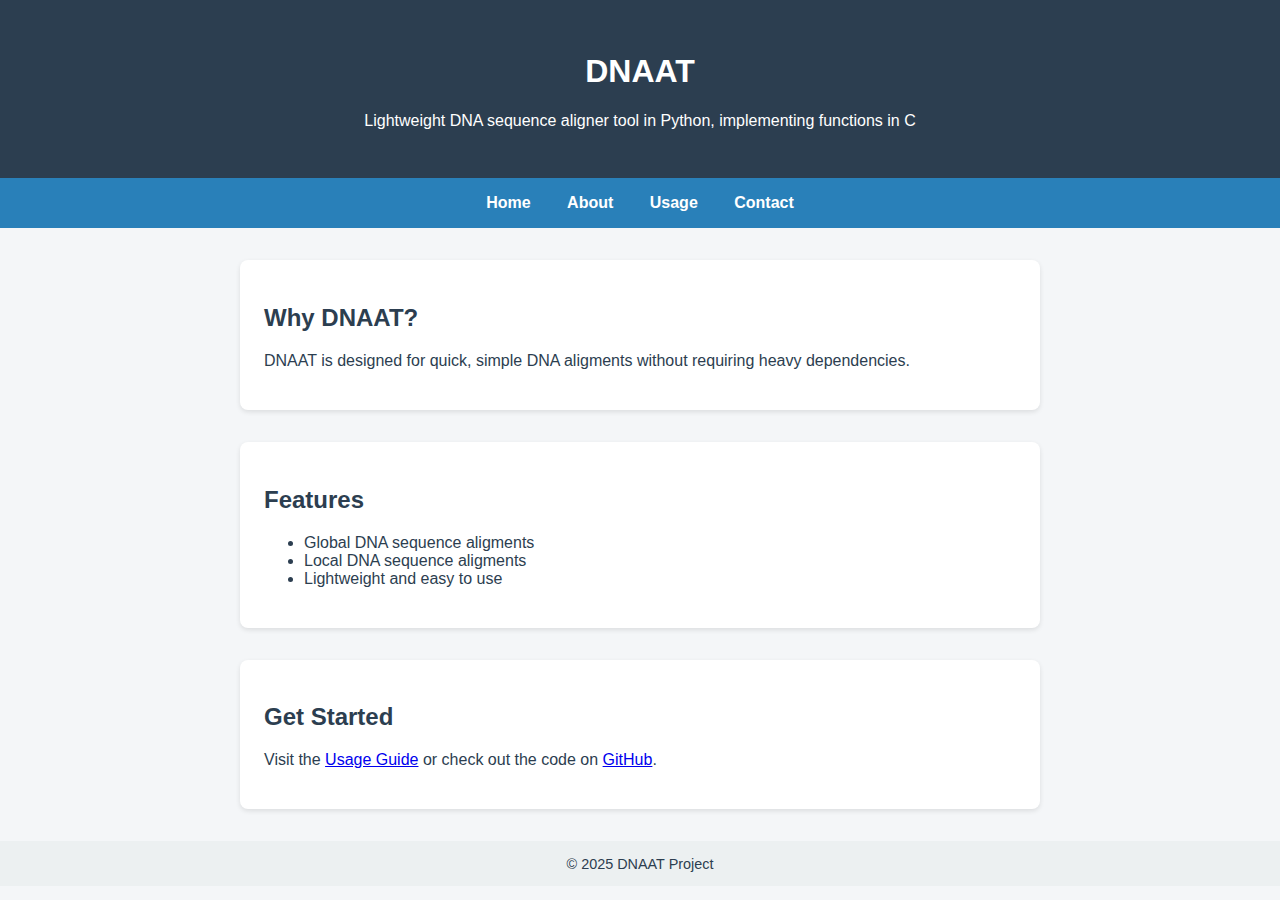
<file: index.html>
<!DOCTYPE html>
<html lang="en">
<head>
  <meta charset="UTF-8">
  <title>DNAAT - DNA Aligning Tool</title>
  <style>
    body {
      font-family: 'Segoe UI', sans-serif;
      margin: 0;
      padding: 0;
      background-color: #f4f6f8;
      color: #2c3e50;
    }
    header {
      background-color: #2c3e50;
      color: white;
      padding: 2em;
      text-align: center;
    }
    nav {
      background-color: #2980b9;
      padding: 1em;
      text-align: center;
    }
    nav a {
      color: white;
      margin: 0 1em;
      text-decoration: none;
      font-weight: bold;
    }
    nav a:hover {
      text-decoration: underline;
    }
    main {
      max-width: 800px;
      margin: 2em auto;
      padding: 0 1em;
    }
    section {
      background-color: white;
      padding: 1.5em;
      margin-bottom: 2em;
      border-radius: 8px;
      box-shadow: 0 2px 5px rgba(0,0,0,0.1);
    }
    footer {
      text-align: center;
      padding: 1em;
      background-color: #ecf0f1;
      font-size: 0.9em;
    }
  </style>
</head>
<body>
  <header>
    <h1>DNAAT</h1>
    <p>Lightweight DNA sequence aligner tool in Python, implementing functions in C</p>
  </header>

  <nav>
    <a href="index.html">Home</a>
    <a href="about.html">About</a>
    <a href="usage.html">Usage</a>
    <a href="contact.html">Contact</a>
  </nav>

  <main>
    <section>
      <h2>Why DNAAT?</h2>
      <p>DNAAT is designed for quick, simple DNA aligments without requiring heavy dependencies.</p>
    </section>

    <section>
      <h2>Features</h2>
      <ul>
        <li>Global DNA sequence aligments</li>
        <li>Local DNA sequence aligments</li>
        <li>Lightweight and easy to use</li>
      </ul>
    </section>

    <section>
      <h2>Get Started</h2>
      <p>Visit the <a href="usage.html">Usage Guide</a> or check out the code on <a href="https://github.com/no1berg/DNAAT">GitHub</a>.</p>
    </section>
  </main>

  <footer>
    &copy; 2025 DNAAT Project
  </footer>
</body>
</html>
</file>
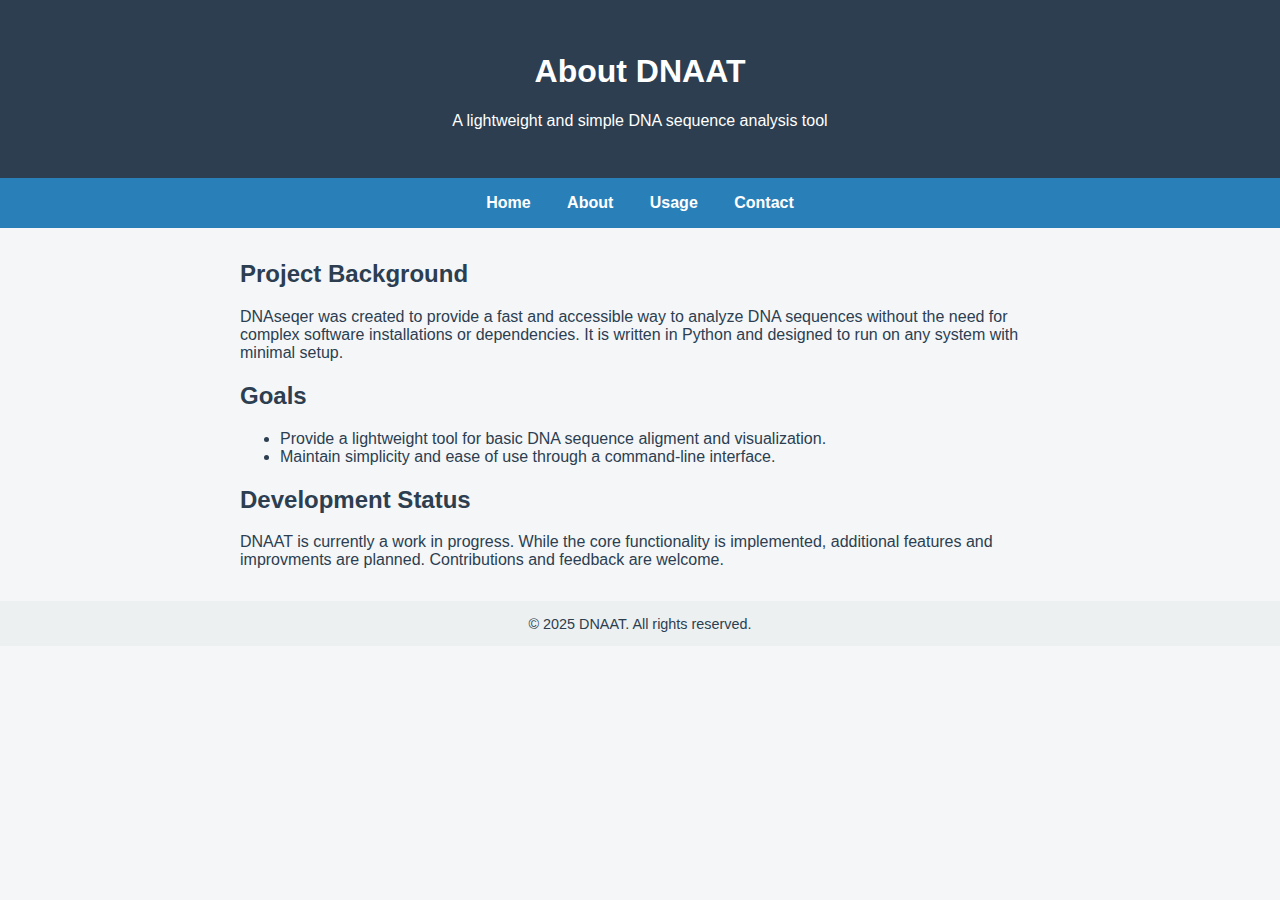
<file: about.html>
<!DOCTYPE html>
<html lang="en">

<head>
  <meta charset="UTF-8">
  <title>About DNAAT</title>
  <link rel="stylesheet" type="text/css" href="styles.css">
</head>

<body>
  <header>
    <h1>About DNAAT</h1>
    <p>A lightweight and simple DNA sequence analysis tool</p>
  </header>
  <nav>
    <a href="index.html">Home</a>
    <a href="about.html">About</a>
    <a href="usage.html">Usage</a>
    <a href="contact.html">Contact</a>
  </nav>
  <main>
    <h2>Project Background</h2>
    <p>DNAseqer was created to provide a fast and accessible way to analyze DNA sequences without the need for complex
      software installations or dependencies. It is written in Python and designed to run on any system with minimal
      setup.</p>

    <h2>Goals</h2>
    <ul>
      <li>Provide a lightweight tool for basic DNA sequence aligment and visualization.</li>
      <li>Maintain simplicity and ease of use through a command-line interface.</li>
    </ul>

    <h2>Development Status</h2>
    <p>DNAAT is currently a work in progress. While the core functionality is implemented, additional features and
      improvments are planned. Contributions and feedback are welcome.</p>
  </main>
  <footer>
    &copy; 2025 DNAAT. All rights reserved.
  </footer>
</body>

</html>
</file>
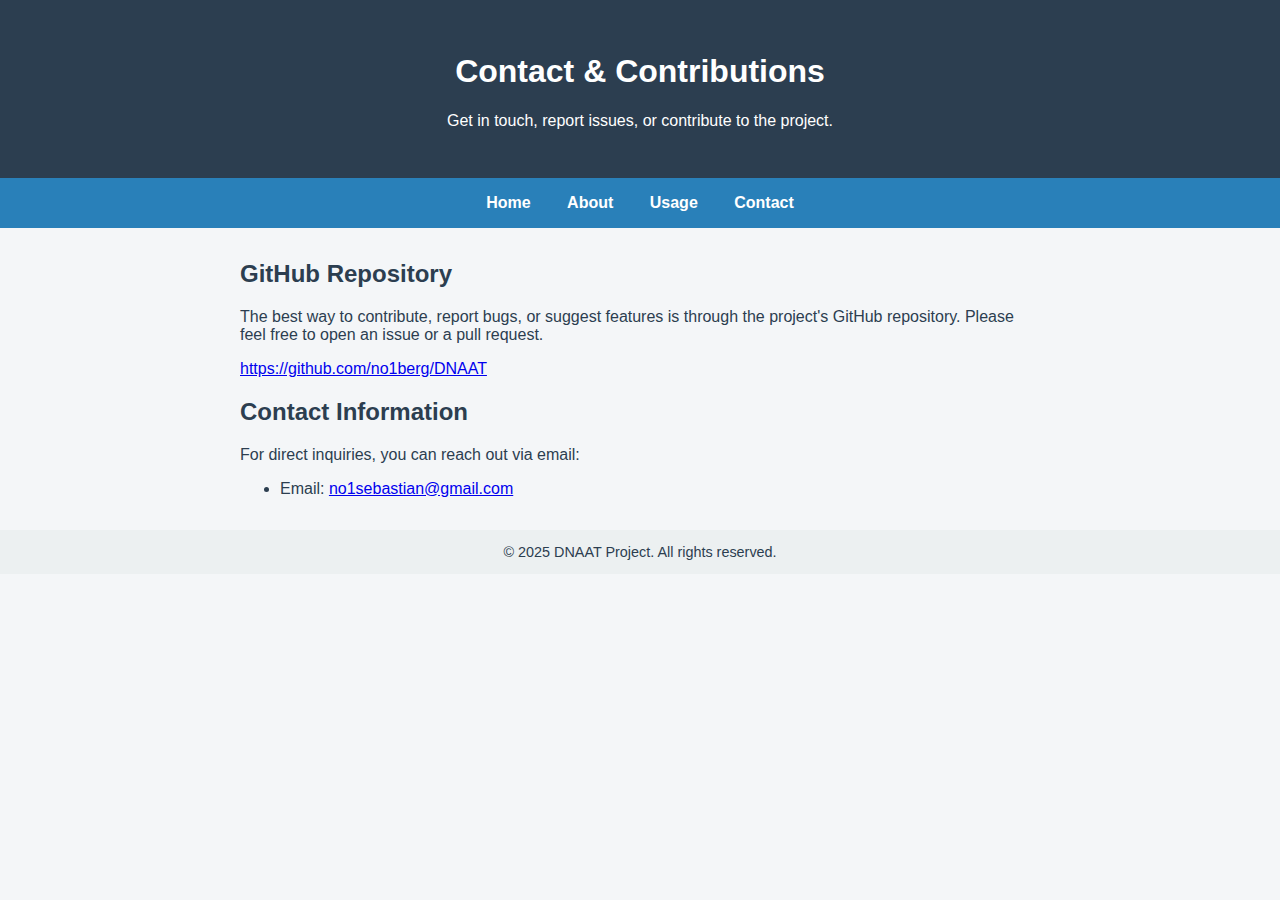
<file: contact.html>
<!DOCTYPE html>
<html lang="en">

<head>
  <meta charset="UTF-8">
  <title>Contact Developer</title>
  <link rel="stylesheet" type="text/css" href="styles.css">
</head>

<body>
  <header>
    <h1>Contact & Contributions</h1>
    <p>Get in touch, report issues, or contribute to the project.</p>
  </header>
  <nav>
    <a href="index.html">Home</a>
    <a href="about.html">About</a>
    <a href="usage.html">Usage</a>
    <a href="contact.html">Contact</a>
  </nav>
  <main>
    <h2>GitHub Repository</h2>
    <p>The best way to contribute, report bugs, or suggest features is through the project's GitHub repository. Please feel free to open an issue or a pull request.</p>
    <p><a href="https://github.com/no1berg/DNAAT" target="_blank">https://github.com/no1berg/DNAAT</a></p>

    <h2>Contact Information</h2>
    <p>For direct inquiries, you can reach out via email:</p>
    <ul>
      <li>Email: <a href="mailto:no1sebastian@gmail.com">no1sebastian@gmail.com</a></li>
    </ul>
  </main>
  <footer>
    &copy; 2025 DNAAT Project. All rights reserved.
  </footer>
</body>

</html>
</file>
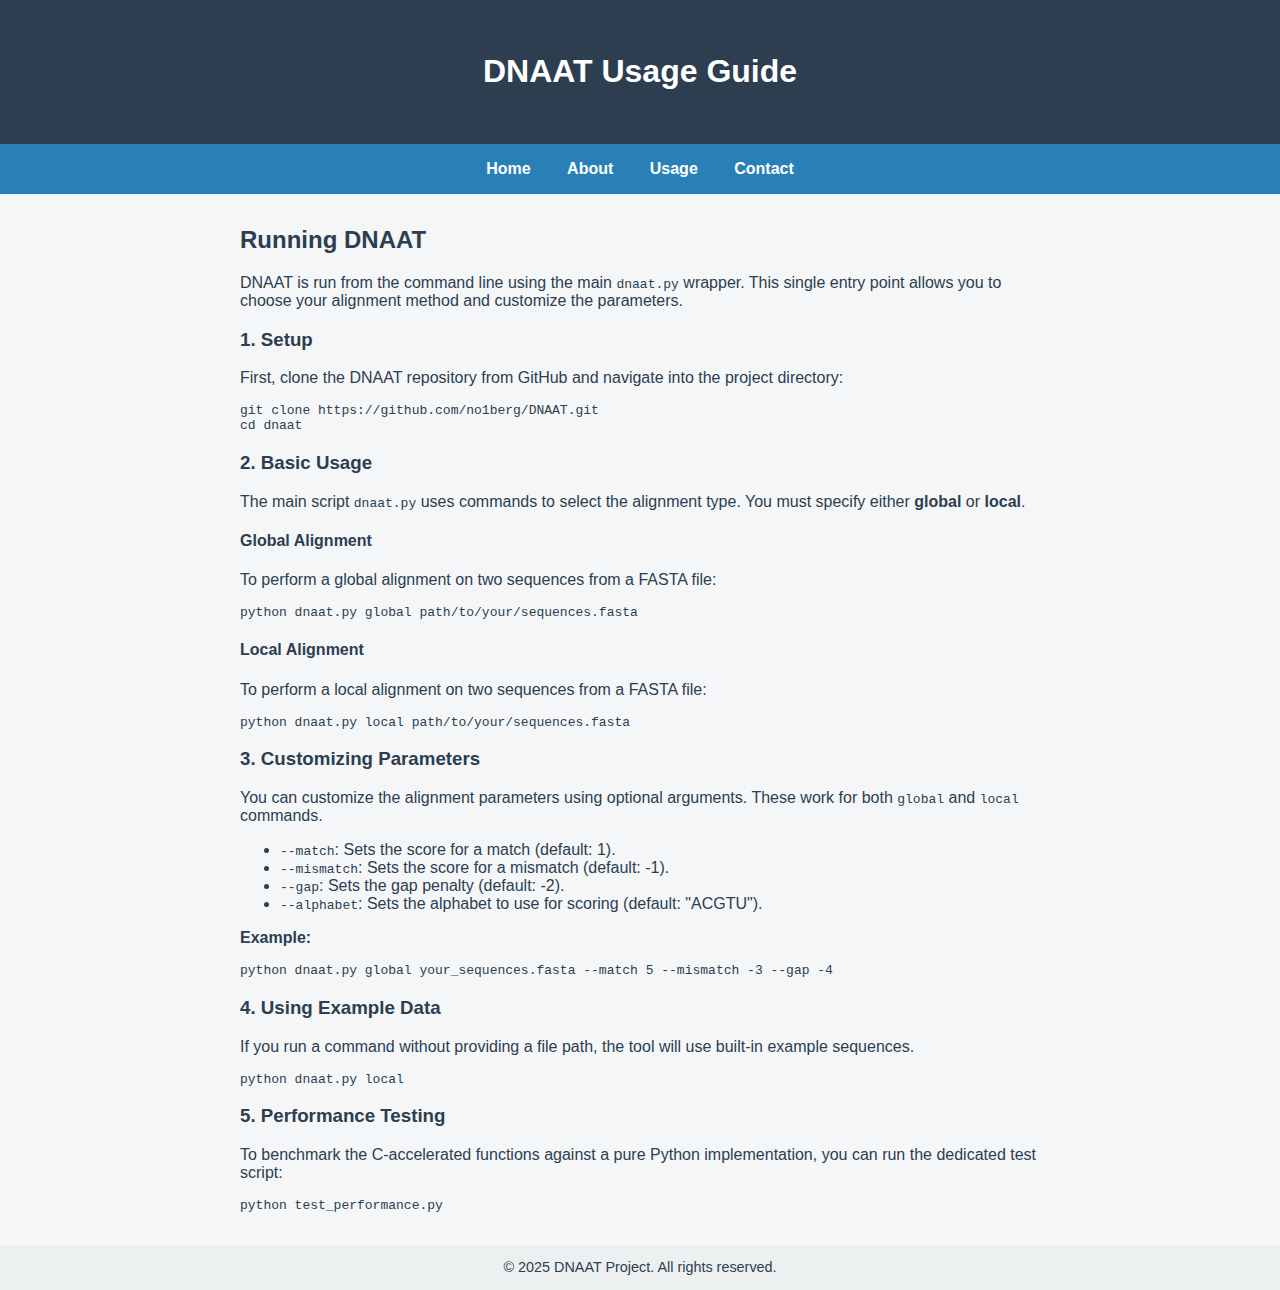
<file: usage.html>
<!DOCTYPE html>
<html lang="en">

<head>
  <meta charset="UTF-8">
  <title>DNAAT - DNA Aligning Tool</title>
  <link rel="stylesheet" type="text/css" href="styles.css">
</head>

<body>
  <header>
    <h1>DNAAT Usage Guide</h1>
  </header>
  <nav>
    <a href="index.html">Home</a>
    <a href="about.html">About</a>
    <a href="usage.html">Usage</a>
    <a href="contact.html">Contact</a>
  </nav>
  <main>
    <h2>Running DNAAT</h2>
    <p>DNAAT is run from the command line using the main <code>dnaat.py</code> wrapper. This single entry point allows you to choose your alignment method and customize the parameters.</p>

    <h3>1. Setup</h3>
    <p>First, clone the DNAAT repository from GitHub and navigate into the project directory:</p>
    <pre><code>git clone https://github.com/no1berg/DNAAT.git
cd dnaat</code></pre>

    <h3>2. Basic Usage</h3>
    <p>The main script <code>dnaat.py</code> uses commands to select the alignment type. You must specify either <strong>global</strong> or <strong>local</strong>.</p>

    <h4>Global Alignment</h4>
    <p>To perform a global alignment on two sequences from a FASTA file:</p>
    <pre><code>python dnaat.py global path/to/your/sequences.fasta</code></pre>

    <h4>Local Alignment</h4>
    <p>To perform a local alignment on two sequences from a FASTA file:</p>
    <pre><code>python dnaat.py local path/to/your/sequences.fasta</code></pre>

    <h3>3. Customizing Parameters</h3>
    <p>You can customize the alignment parameters using optional arguments. These work for both <code>global</code> and <code>local</code> commands.</p>
    <ul>
        <li><code>--match</code>: Sets the score for a match (default: 1).</li>
        <li><code>--mismatch</code>: Sets the score for a mismatch (default: -1).</li>
        <li><code>--gap</code>: Sets the gap penalty (default: -2).</li>
        <li><code>--alphabet</code>: Sets the alphabet to use for scoring (default: "ACGTU").</li>
    </ul>
    <p><strong>Example:</strong></p>
    <pre><code>python dnaat.py global your_sequences.fasta --match 5 --mismatch -3 --gap -4</code></pre>
    
    <h3>4. Using Example Data</h3>
    <p>If you run a command without providing a file path, the tool will use built-in example sequences.</p>
    <pre><code>python dnaat.py local</code></pre>

    <h3>5. Performance Testing</h3>
    <p>To benchmark the C-accelerated functions against a pure Python implementation, you can run the dedicated test script:</p>
    <pre><code>python test_performance.py</code></pre>

  </main>
  <footer>
    &copy; 2025 DNAAT Project. All rights reserved.
  </footer>
</body>

</html>
</file>
<file: styles.css>
body {
        font-family: 'Segoe UI', sans-serif;
        margin: 0;
        padding: 0;
        background-color: #f4f6f8;
        color: #2c3e50;
    }

    header {
        background-color: #2c3e50;
        color: white;
        padding: 2em;
        text-align: center;
    }

    nav {
        background-color: #2980b9;
        padding: 1em;
        text-align: center;
    }

    nav a {
        color: white;
        margin: 0 1em;
        text-decoration: none;
        font-weight: bold;
    }

    nav a:hover {
        text-decoration: underline;
    }

    main {
        max-width: 800px;
        margin: 2em auto;
        padding: 0 1em;
    }

    section {
        background-color: white;
        padding: 1.5em;
        margin-bottom: 2em;
        border-radius: 8px;
        box-shadow: 0 2px 5px rgba(0, 0, 0, 0.1);
    }

    footer {
        text-align: center;
        padding: 1em;
        background-color: #ecf0f1;
        font-size: 0.9em;
    }
</file>
